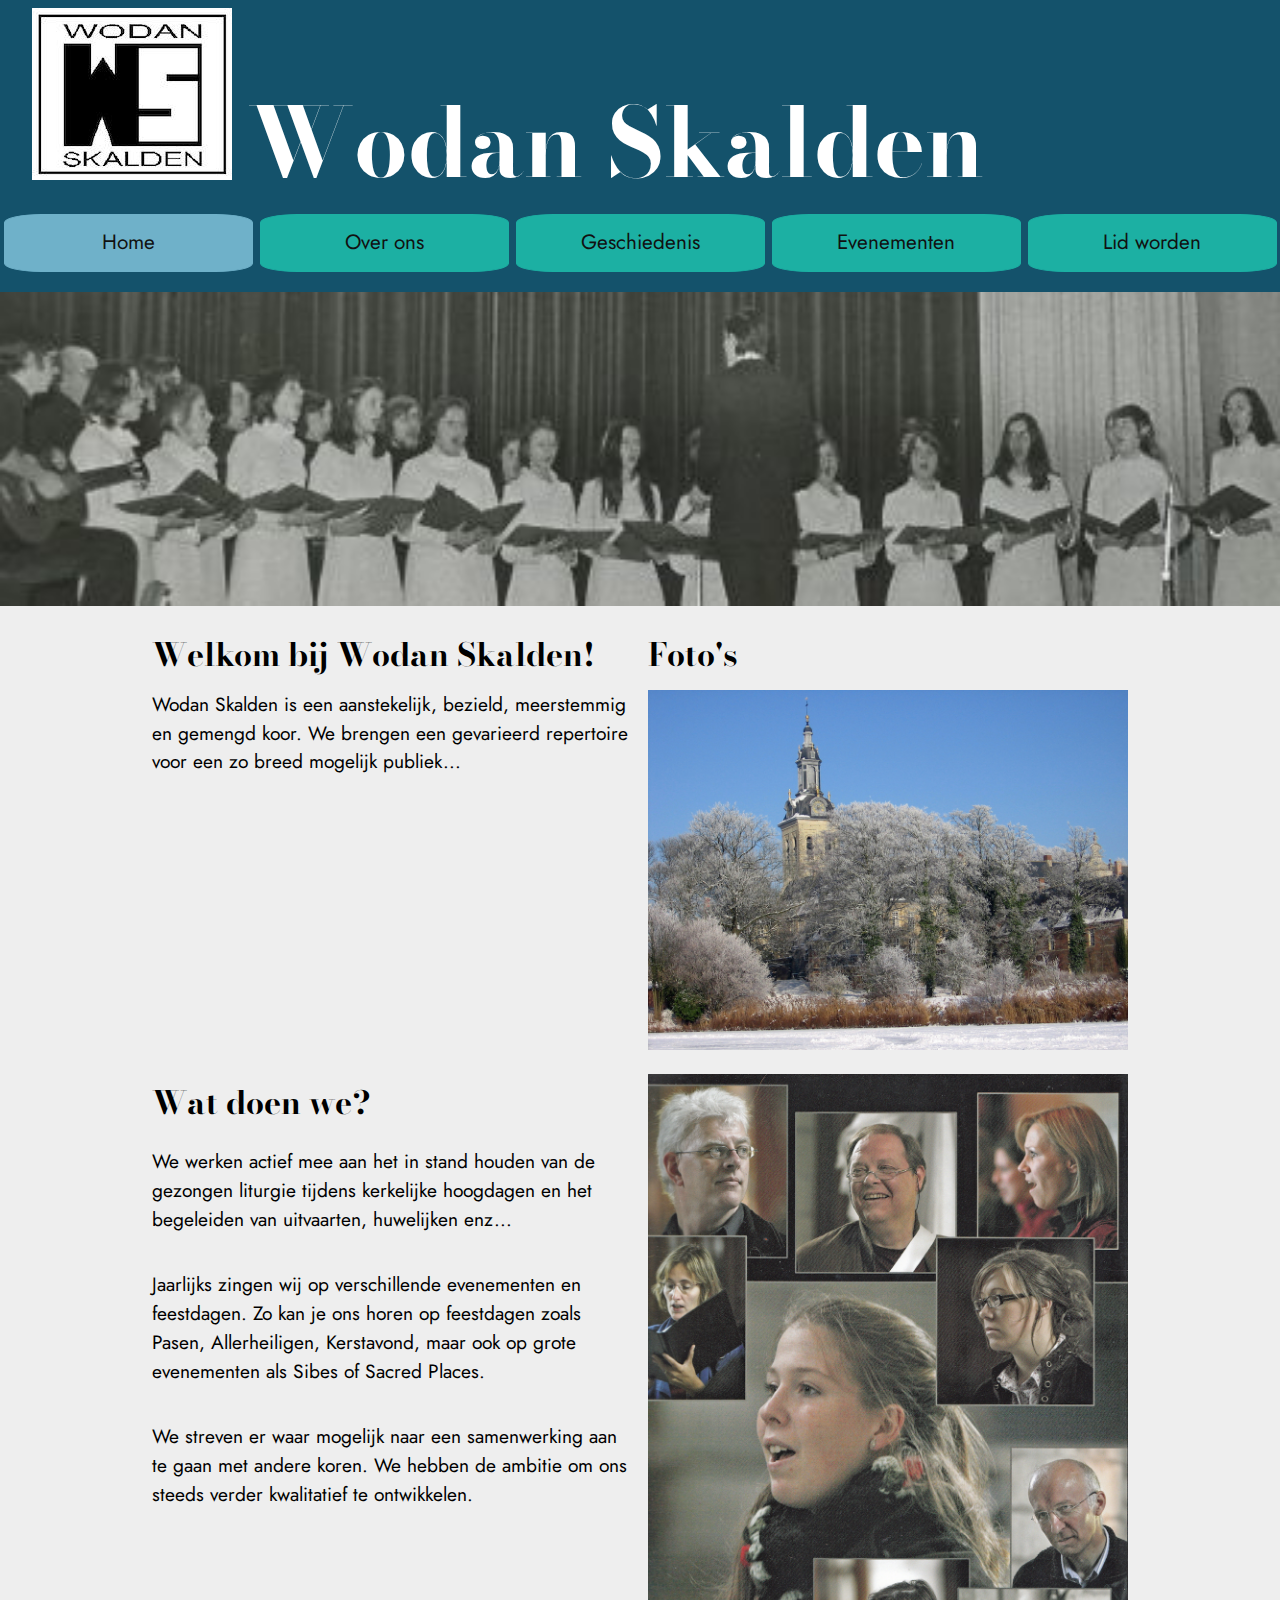
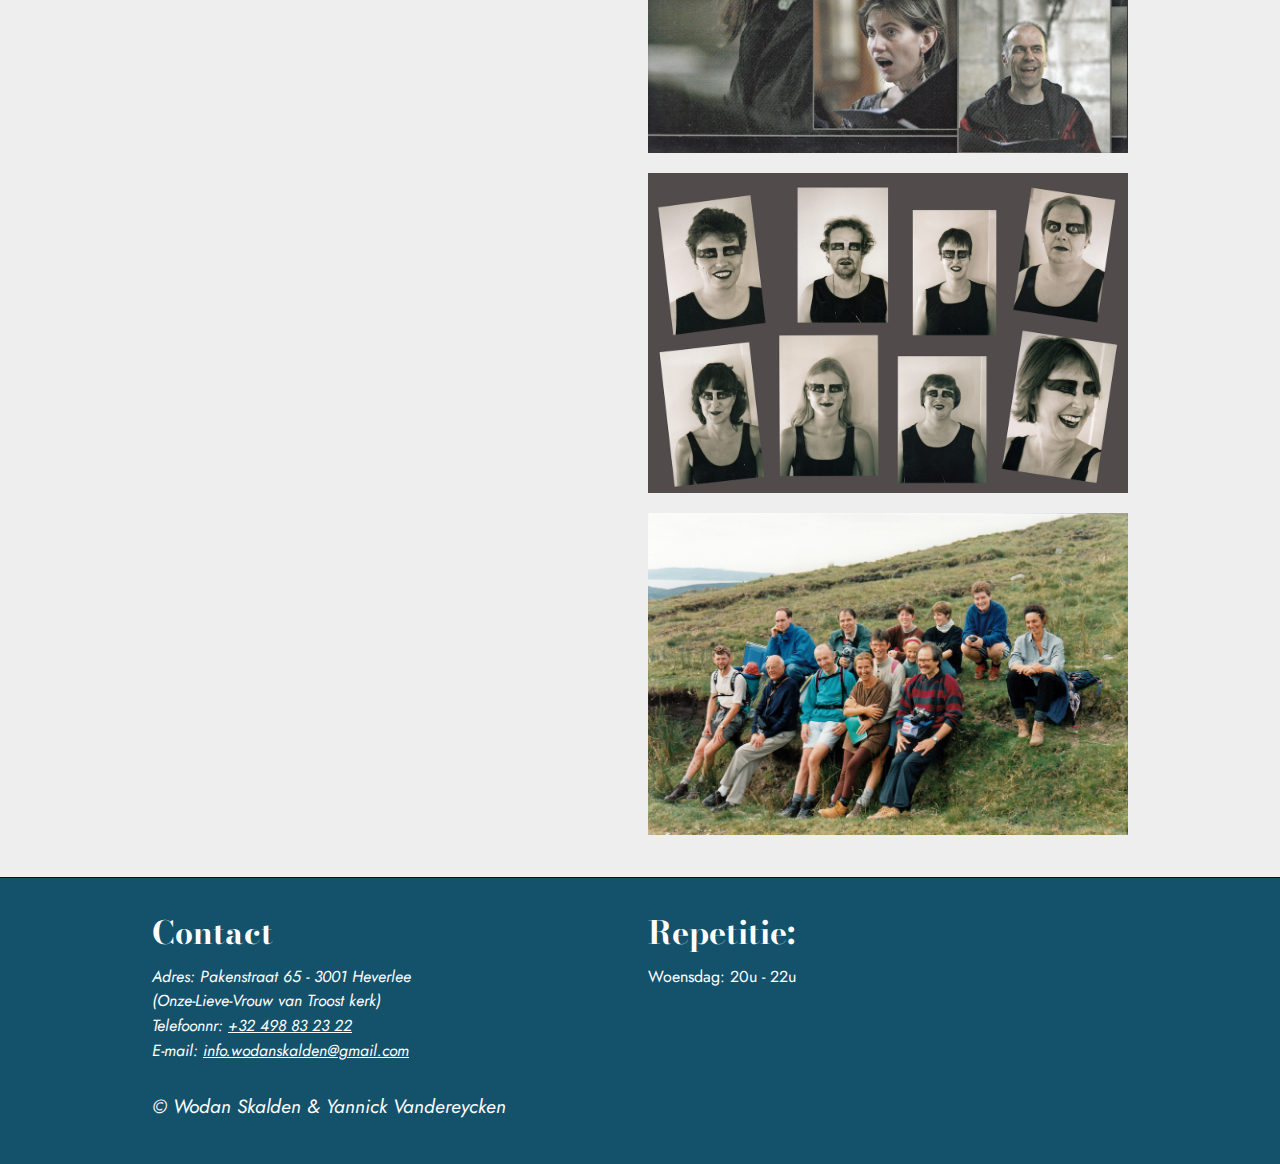
<file: index.html>
<!DOCTYPE html>
<html lang="nl">
<head>
    <meta charset="UTF-8">
    <meta name="viewport" content="width=device-width, initial-scale=1.0">
    <title>Wodan Skalden</title>
    <link rel="stylesheet" href="css/normalize.css">
    <link rel="stylesheet" href="css/webstyle.css">
    <link rel="preconnect" href="https://fonts.googleapis.com">
    <link rel="preconnect" href="https://fonts.gstatic.com" crossorigin>
    <link href="https://fonts.googleapis.com/css2?family=Bodoni+Moda:wght@700&family=Jost:ital,wght@0,400;0,600;1,400&display=swap"
          rel="stylesheet">
    <link rel="icon" href="images/favicon-32x32.png" type="image/x-icon">
</head>
<body>
<header>
    <section class="logotitle">
        <a href="index.html"><img src="images/logo.jpg" alt="logo Wodan Skalden"></a>
        <h1>Wodan Skalden</h1>
    </section>
    <nav>
        <ul>
            <li><a href="index.html" class="here">Home</a></li>
            <li><a href="koor.html">Over ons</a></li>
            <li><a href="geschiedenis.html">Geschiedenis</a></li>
            <li><a href="evenementen.html">Evenementen</a></li>
            <li><a href="lid.html">Lid worden</a></li>
        </ul>
    </nav>
</header>
<main id="home">
    <h2 id="banner"><img src="images/koor_banner.jpg" alt="banner koor"></h2>
    <div class="container">
        <article>
            <h3>Welkom bij Wodan Skalden!</h3>
            <p>Wodan Skalden is een aanstekelijk, bezield, meerstemmig en gemengd koor. We brengen een gevarieerd
                repertoire voor een zo breed mogelijk publiek...</p>
            <h3>Wat doen we?</h3>
            <p>We werken actief mee aan het in stand houden van de gezongen liturgie tijdens kerkelijke hoogdagen en
                het begeleiden van uitvaarten, huwelijken enz...</p>
            <p>Jaarlijks zingen wij op verschillende evenementen en feestdagen. Zo kan je ons horen op feestdagen zoals
                Pasen, Allerheiligen, Kerstavond, maar ook op grote evenementen als Sibes of Sacred Places.</p>
            <p>We streven er waar mogelijk naar een samenwerking aan te gaan met andere koren. We hebben de ambitie om
                ons steeds verder kwalitatief te ontwikkelen.</p>
        </article>
        <aside>
            <h3>Foto's</h3>
            <img src="images/kerk_besneeuwd.jpg" alt="Besneeuwde kerk">
            <img src="images/sacred_places_collage.jpg" alt="Koor collage foto">
            <img src="images/carmina_zwartwit.jpg" alt="Carmina Burana collage">
            <img src="images/reis_ierland.jpg" alt="Reis Ierland">
        </aside>
    </div>
</main>
<footer>
    <section class="container">
        <h3>Contact</h3>
        <address id="contact">
            <ul>
                <li>Adres: Pakenstraat 65 - 3001 Heverlee</li>
                <li>(Onze-Lieve-Vrouw van Troost kerk)</li>
                <li>Telefoonnr: <a href="tel:+32498832322">+32 498 83 23 22</a></li>
                <li>E-mail: <a href="mailto:info.wodanskalden@gmail.com">info.wodanskalden@gmail.com</a></li>
            </ul>
        </address>
        <h3>Repetitie:</h3>
        <div id="uren">
            <ul>
                <li>Woensdag: 20u - 22u</li>
            </ul>
        </div>
        <p id="copyright"><i>© Wodan Skalden & Yannick Vandereycken</i></p>
    </section>
</footer>
</body>
</html>
</file>
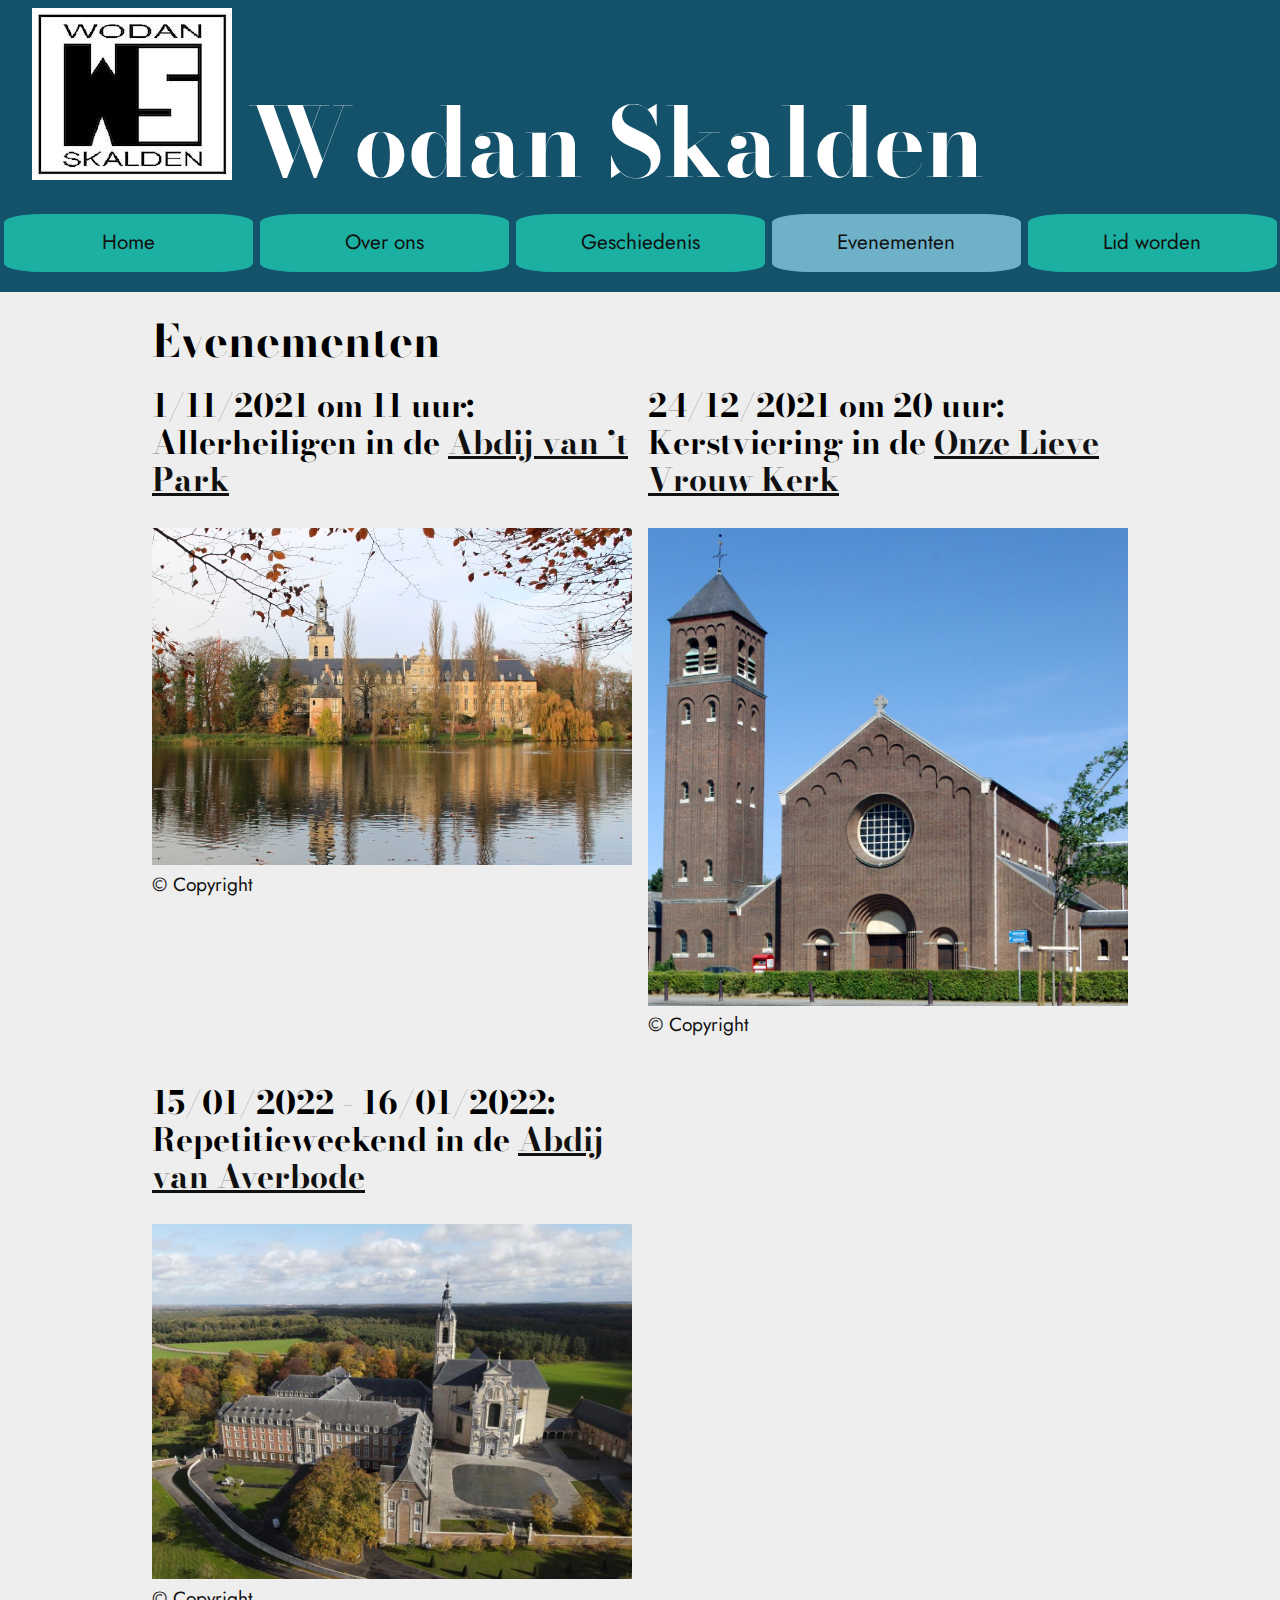
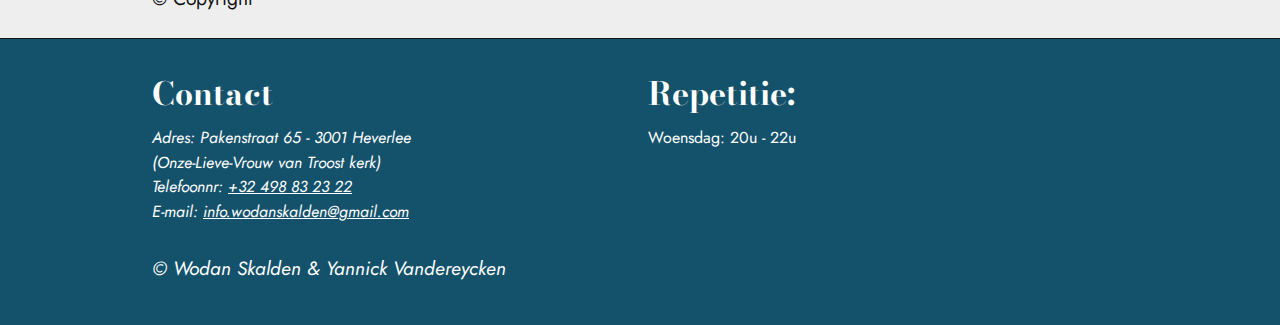
<file: evenementen.html>
<!DOCTYPE html>
<html lang="nl">
<head>
    <meta charset="UTF-8">
    <meta name="viewport" content="width=device-width, initial-scale=1.0">
    <title>Evenementen</title>
    <link rel="stylesheet" href="css/normalize.css">
    <link rel="stylesheet" href="css/webstyle.css">
    <link rel="preconnect" href="https://fonts.googleapis.com">
    <link rel="preconnect" href="https://fonts.gstatic.com" crossorigin>
    <link href="https://fonts.googleapis.com/css2?family=Bodoni+Moda:wght@700&family=Jost:ital,wght@0,400;0,600;1,400&display=swap"
          rel="stylesheet">
    <link rel="icon" href="images/favicon-32x32.png" type="image/x-icon">
</head>
<body>
<header>
    <section class="logotitle">
        <a href="index.html"><img src="images/logo.jpg" alt="logo Wodan Skalden"></a>
        <h1>Wodan Skalden</h1>
    </section>
    <nav>
        <ul>
            <li><a href="index.html">Home</a></li>
            <li><a href="koor.html">Over ons</a></li>
            <li><a href="geschiedenis.html">Geschiedenis</a></li>
            <li><a href="evenementen.html" class="here">Evenementen</a></li>
            <li><a href="lid.html">Lid worden</a></li>
        </ul>
    </nav>
</header>
<main>
    <section class="container">
        <h2>Evenementen</h2>
        <article id="evenementen">
            <figure><h3>1/11/2021 om 11 uur: Allerheiligen in de <a
                    href="https://www.visitleuven.be/abdijvanpark/adres-bereikbaarheid">Abdij van ’t Park</a></h3>
                <img src="images/abdij_van_het_park.jpg" alt="Abdij van het Park">
                <p class="fotocopyright"><a
                        href="https://www.toerismevlaamsbrabant.be/producten/bezoeken/bezienswaardigheden/abdij-van-park/">
                    © Copyright</a></p>
            </figure>
            <figure>
                <h3>24/12/2021 om 20 uur: Kerstviering in de <a
                        href="https://www.kerknet.be/kerk/o-l-vrouw-van-troost-kerk-heverlee">Onze Lieve Vrouw Kerk</a>
                </h3>
                <img src="images/Onze_Lieve_Vrouw_van_Troost_te_Heverlee.jpg" alt="Onze Lieve Vrouw van troost Kerk">
                <p class="fotocopyright"><a
                        href="https://nl.wikipedia.org/wiki/Onze-Lieve-Vrouw_van_Troost_(Heverlee)#/media/Bestand:Westgevel_Onze_Lieve_Vrouw_van_Troost_te_Heverlee.jpg">
                    © Copyright</a></p>
            </figure>
            <figure>
                <h3>15/01/2022 - 16/01/2022: Repetitieweekend in de <a href="https://www.abdijaverbode.be/contact/">Abdij
                    van Averbode</a></h3>
                <img src="images/abdij_van_averbode.jpg" alt="Abdij van Averbode">
                <p class="fotocopyright"><a href="https://www.abdijaverbode.be">© Copyright</a></p>
            </figure>
        </article>
    </section>
</main>
<footer>
    <section class="container">
        <h3>Contact</h3>
        <address id="contact">
            <ul>
                <li>Adres: Pakenstraat 65 - 3001 Heverlee</li>
                <li>(Onze-Lieve-Vrouw van Troost kerk)</li>
                <li>Telefoonnr: <a href="tel:+32498832322">+32 498 83 23 22</a></li>
                <li>E-mail: <a href="mailto:info.wodanskalden@gmail.com">info.wodanskalden@gmail.com</a></li>
            </ul>
        </address>
        <h3>Repetitie:</h3>
        <div id="uren">
            <ul>
                <li>Woensdag: 20u - 22u</li>
            </ul>
        </div>
        <p id="copyright"><i>© Wodan Skalden & Yannick Vandereycken</i></p>
    </section>
</footer>
</body>
</html>
</file>
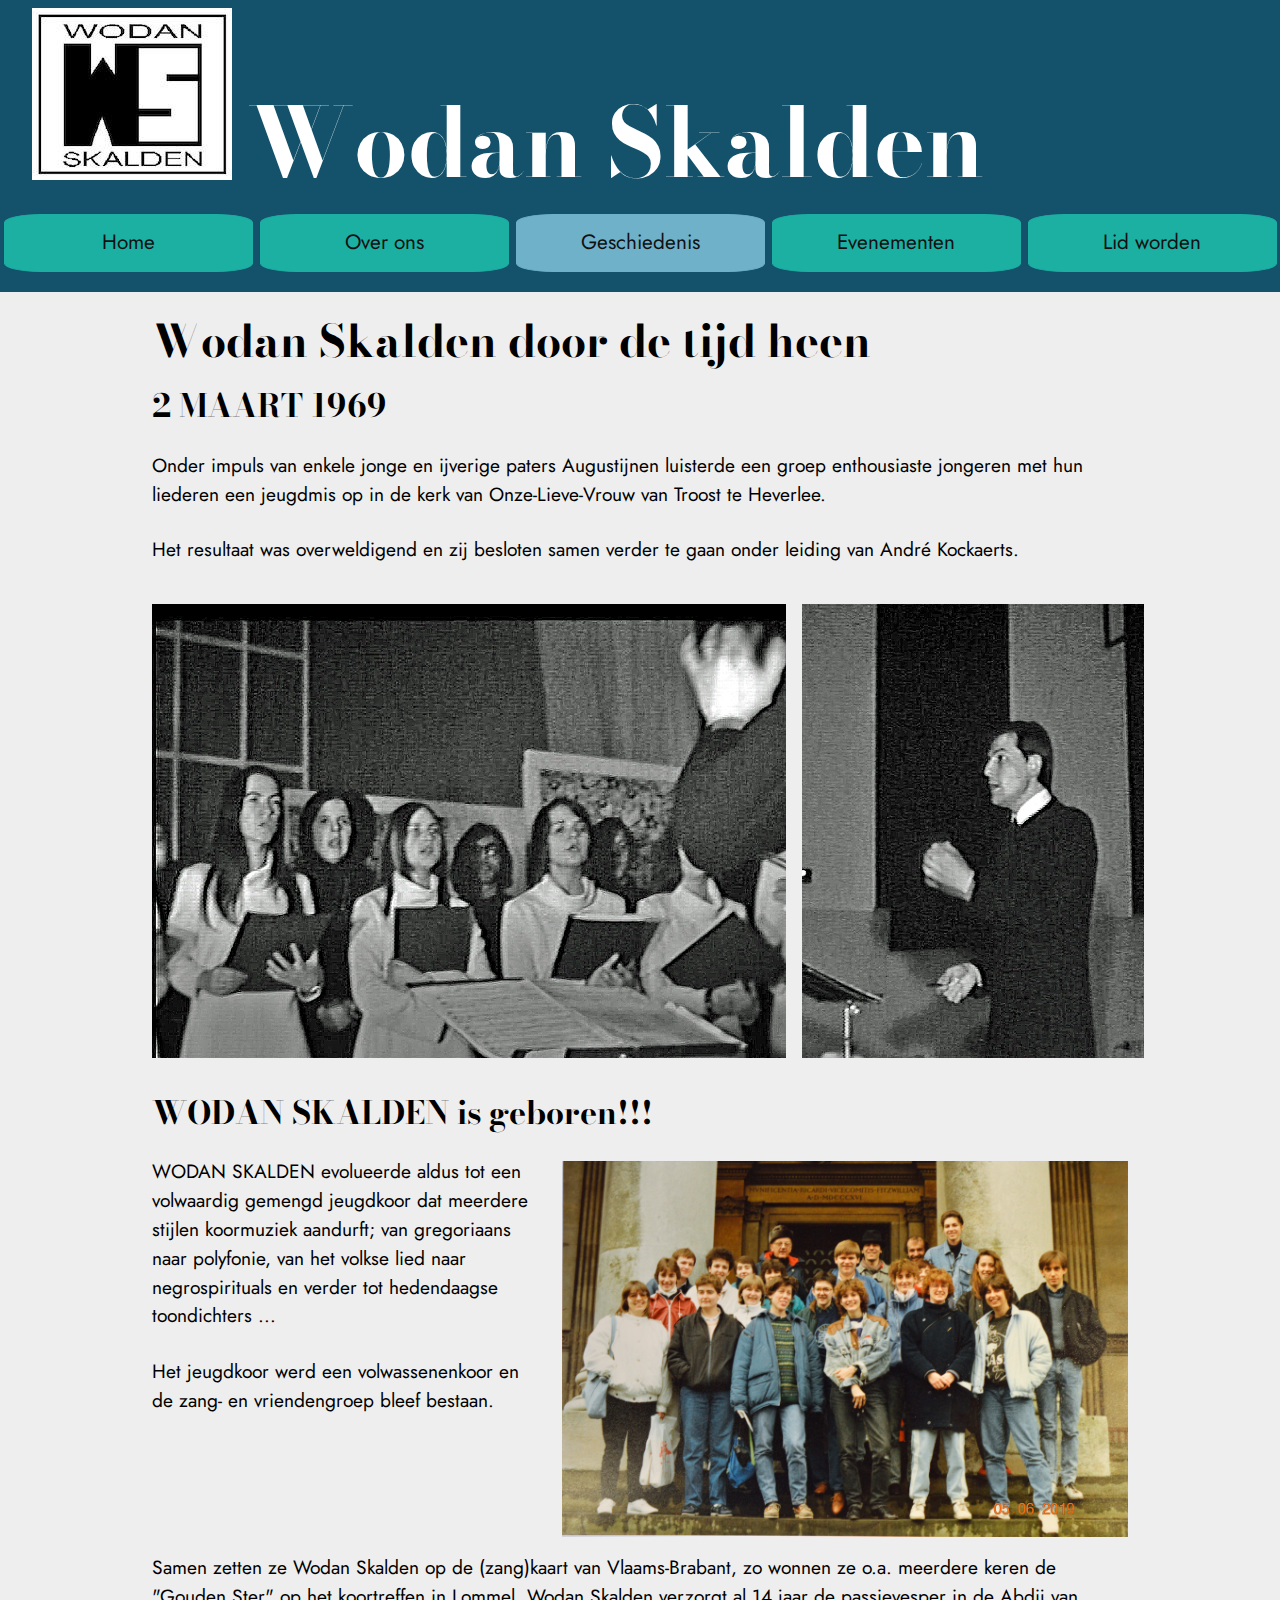
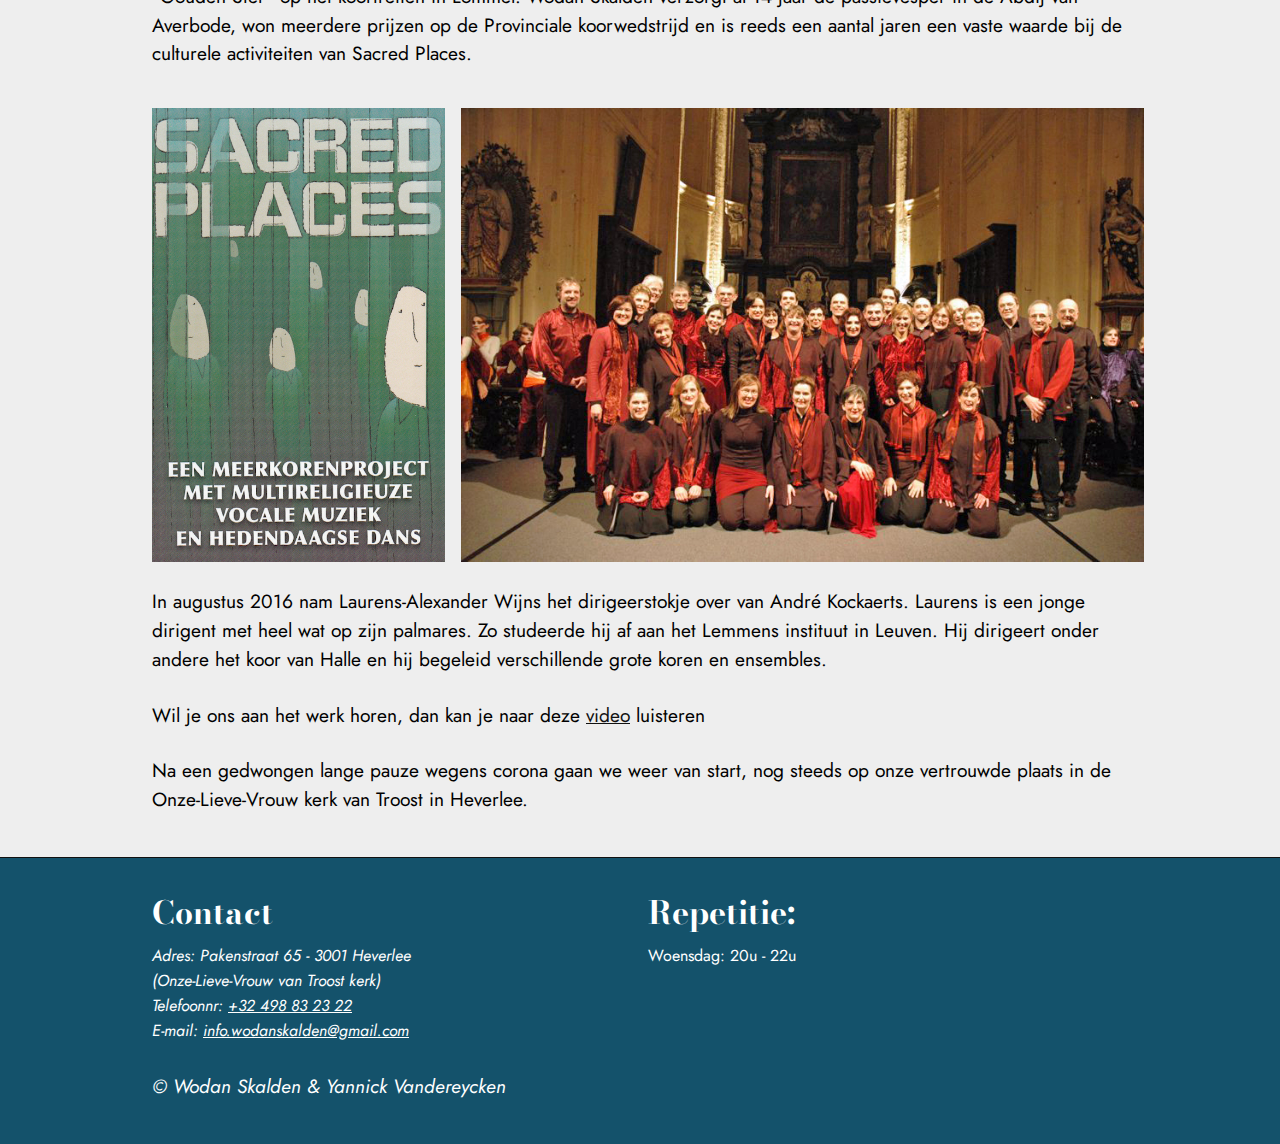
<file: geschiedenis.html>
<!DOCTYPE html>
<html lang="nl">
<head>
    <meta charset="UTF-8">
    <meta name="viewport" content="width=device-width, initial-scale=1.0">
    <title>Geschiedenis</title>
    <link rel="stylesheet" href="css/normalize.css">
    <link rel="stylesheet" href="css/webstyle.css">
    <link rel="preconnect" href="https://fonts.googleapis.com">
    <link rel="preconnect" href="https://fonts.gstatic.com" crossorigin>
    <link href="https://fonts.googleapis.com/css2?family=Bodoni+Moda:wght@700&family=Jost:ital,wght@0,400;0,600;1,400&display=swap"
          rel="stylesheet">
    <link rel="icon" href="images/favicon-32x32.png" type="image/x-icon">
</head>
<body>
<header>
    <section class="logotitle">
        <a href="index.html"><img src="images/logo.jpg" alt="logo Wodan Skalden"></a>
        <h1>Wodan Skalden</h1>
    </section>
    <nav>
        <ul>
            <li><a href="index.html">Home</a></li>
            <li><a href="koor.html">Over ons</a></li>
            <li><a href="geschiedenis.html" class="here">Geschiedenis</a></li>
            <li><a href="evenementen.html">Evenementen</a></li>
            <li><a href="lid.html">Lid worden</a></li>
        </ul>
    </nav>
</header>
<main>
    <section class="container">
        <h2>Wodan Skalden door de tijd heen</h2>
        <article>
            <h3>2 MAART 1969</h3>
            <p>Onder impuls van enkele jonge en ijverige paters Augustijnen luisterde een groep enthousiaste jongeren
                met hun liederen een jeugdmis op in de kerk van Onze-Lieve-Vrouw van Troost te Heverlee.</p>
            <p>Het resultaat was overweldigend en zij besloten samen verder te gaan onder leiding van André
                Kockaerts.</p>
            <figure class="fotos_geschiedenis">
                <img src="images/koor_1969.jpg" alt="Koor in 1969">
                <img src="images/koor_andre.jpg" alt="André Kockaerts" class="disappear">
            </figure>
            <h3>WODAN SKALDEN is geboren!!!</h3>
            <img src="images/koor_groepsfoto.jpg" alt="Koor groepsfoto" id="inlinefoto">
            <p>WODAN SKALDEN evolueerde aldus tot een volwaardig gemengd jeugdkoor dat meerdere stijlen koormuziek
                aandurft; van gregoriaans naar polyfonie, van het volkse lied naar negrospirituals en verder tot
                hedendaagse toondichters ...</p>
            <p>Het jeugdkoor werd een volwassenenkoor en de zang- en vriendengroep bleef bestaan.</p>
            <p class="clear">Samen zetten ze Wodan Skalden op de (zang)kaart van Vlaams-Brabant, zo wonnen ze o.a.
                meerdere keren de "Gouden Ster" op het koortreffen in Lommel. Wodan Skalden verzorgt al 14 jaar de
                passievesper in de Abdij van Averbode, won meerdere prijzen op de Provinciale koorwedstrijd en is reeds
                een aantal jaren een vaste waarde bij de culturele activiteiten van Sacred Places.</p>
            <figure class="fotos_geschiedenis sacred">
                <img src="images/sacred_places_poster.jpg" alt="Sacred Places poster" class="disappear">
                <img src="images/sacred_places_groepsfoto.jpg" alt="Sacred Places groepsfoto">
            </figure>
            <p>In augustus 2016 nam Laurens-Alexander Wijns het dirigeerstokje over van André Kockaerts.
                Laurens is een jonge dirigent met heel wat op zijn palmares. Zo studeerde hij af aan het Lemmens
                instituut in Leuven. Hij dirigeert onder andere het koor van Halle en hij begeleid verschillende grote
                koren en ensembles.</p>
            <p>Wil je ons aan het werk horen, dan kan je naar deze <a
                    href="https://www.youtube.com/watch?v=LHgxeylk6XU">video</a> luisteren</p>
            <p>Na een gedwongen lange pauze wegens corona gaan we weer van start, nog steeds op onze vertrouwde plaats
                in de Onze-Lieve-Vrouw kerk van Troost in Heverlee.</p>
        </article>
    </section>
</main>
<footer>
    <section class="container">
        <h3>Contact</h3>
        <address id="contact">
            <ul>
                <li>Adres: Pakenstraat 65 - 3001 Heverlee</li>
                <li>(Onze-Lieve-Vrouw van Troost kerk)</li>
                <li>Telefoonnr: <a href="tel:+32498832322">+32 498 83 23 22</a></li>
                <li>E-mail: <a href="mailto:info.wodanskalden@gmail.com">info.wodanskalden@gmail.com</a></li>
            </ul>
        </address>
        <h3>Repetitie:</h3>
        <div id="uren">
            <ul>
                <li>Woensdag: 20u - 22u</li>
            </ul>
        </div>
        <p id="copyright"><i>© Wodan Skalden & Yannick Vandereycken</i></p>
    </section>
</footer>
</body>
</html>
</file>
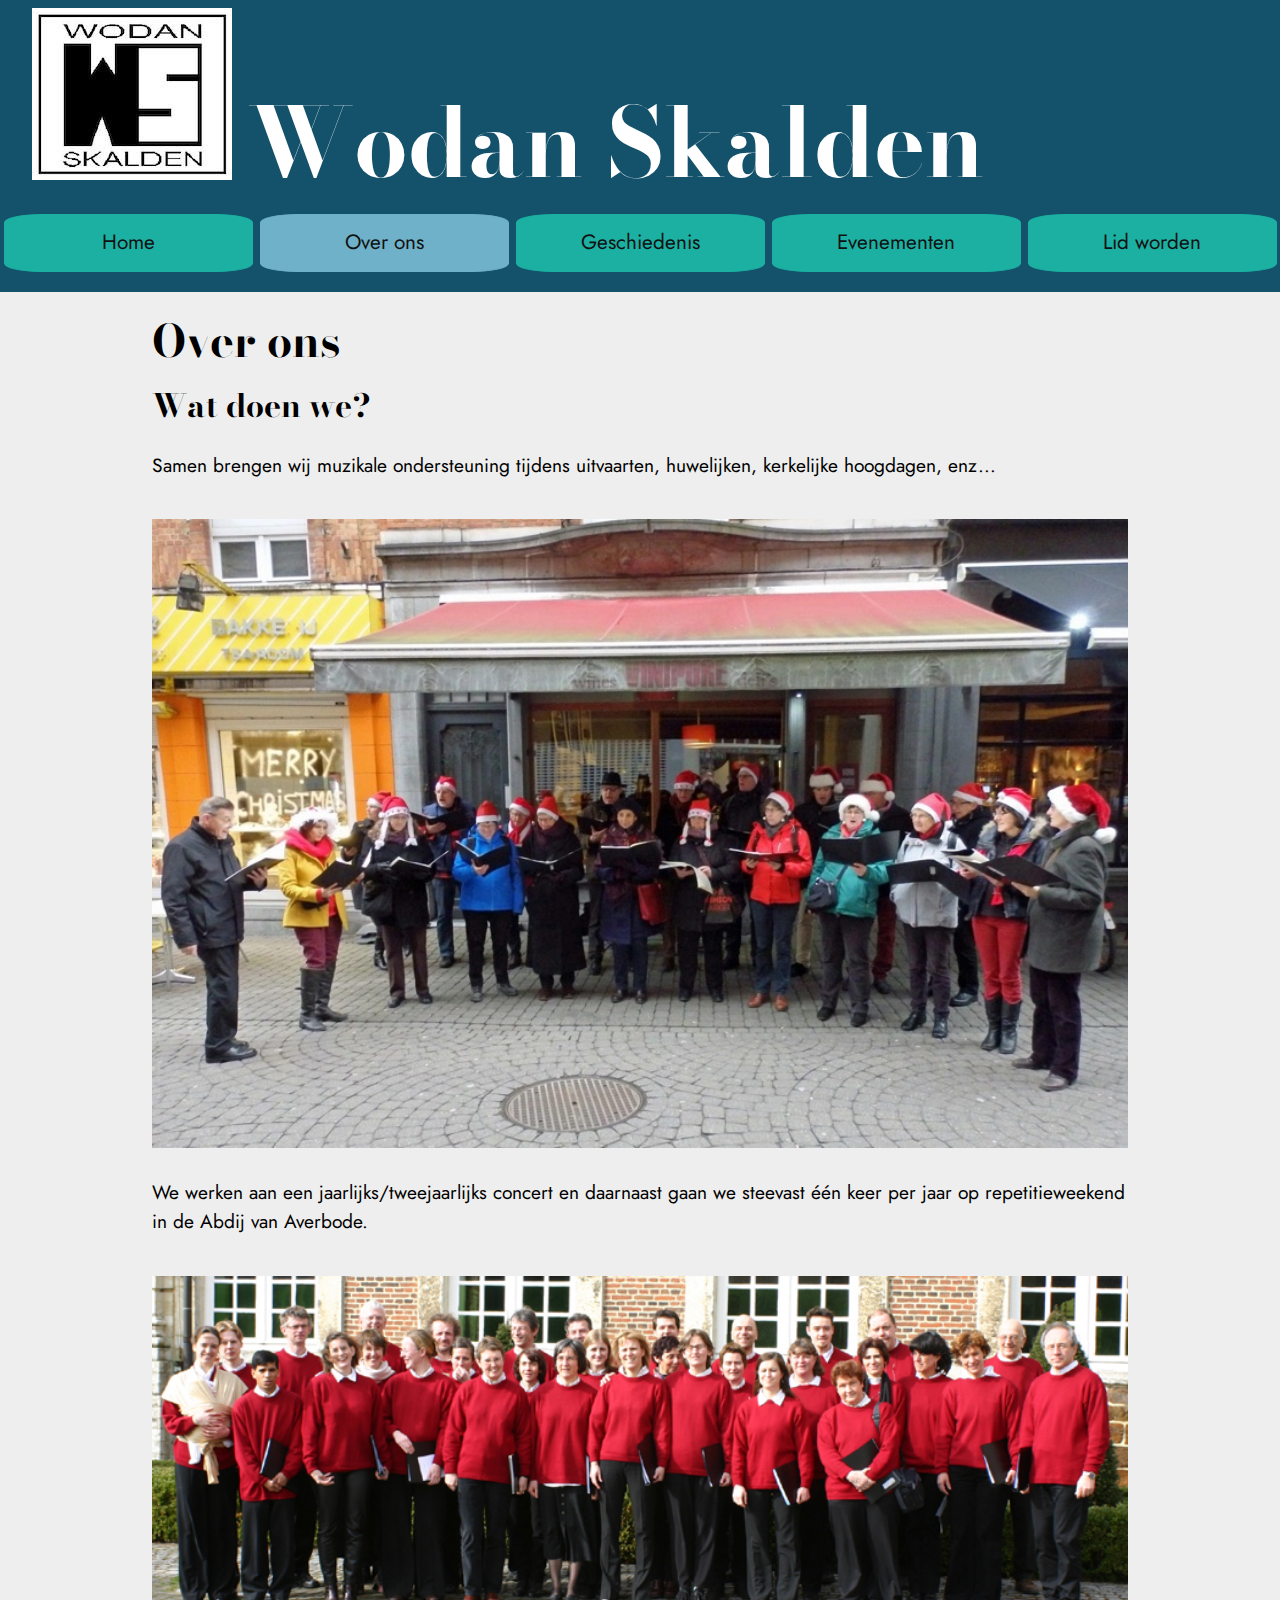
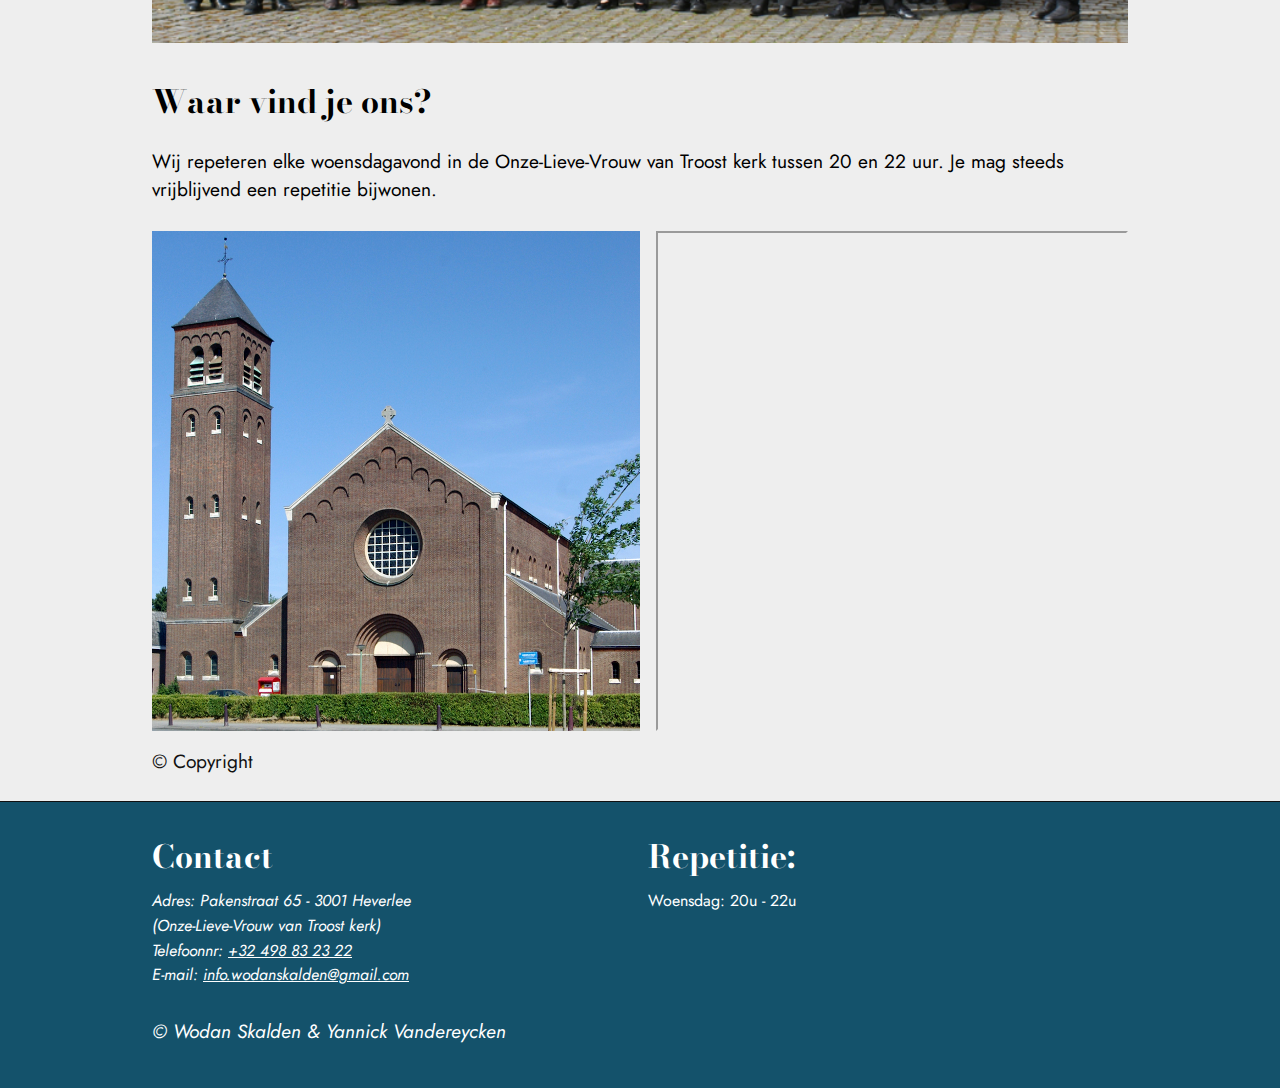
<file: koor.html>
<!DOCTYPE html>
<html lang="nl">
<head>
    <meta charset="UTF-8">
    <meta name="viewport" content="width=device-width, initial-scale=1.0">
    <title>Over ons</title>
    <link rel="stylesheet" href="css/normalize.css">
    <link rel="stylesheet" href="css/webstyle.css">
    <link rel="preconnect" href="https://fonts.googleapis.com">
    <link rel="preconnect" href="https://fonts.gstatic.com" crossorigin>
    <link href="https://fonts.googleapis.com/css2?family=Bodoni+Moda:wght@700&family=Jost:ital,wght@0,400;0,600;1,400&display=swap"
          rel="stylesheet">
    <link rel="icon" href="images/favicon-32x32.png" type="image/x-icon">
</head>
<body>
<header>
    <section class="logotitle">
        <a href="index.html"><img src="images/logo.jpg" alt="logo Wodan Skalden"></a>
        <h1>Wodan Skalden</h1>
    </section>
    <nav>
        <ul>
            <li><a href="index.html">Home</a></li>
            <li><a href="koor.html" class="here">Over ons</a></li>
            <li><a href="geschiedenis.html">Geschiedenis</a></li>
            <li><a href="evenementen.html">Evenementen</a></li>
            <li><a href="lid.html">Lid worden</a></li>
        </ul>
    </nav>
</header>
<main>
    <section class="container">
        <h2>Over ons</h2>
        <article>
            <h3>Wat doen we?</h3>
            <p>Samen brengen wij muzikale ondersteuning tijdens uitvaarten, huwelijken, kerkelijke hoogdagen, enz...</p>
            <img src="images/koor_kerst.jpg" alt="Koor tijdens Kerst">
            <p>We werken aan een jaarlijks/tweejaarlijks concert en daarnaast gaan we steevast één keer per jaar op
                repetitieweekend in de Abdij van Averbode.</p>
            <img src="images/koor_averbode.jpg" alt="Koor groepsfoto in Averbode">
            <h3>Waar vind je ons?</h3>
            <p>Wij repeteren elke woensdagavond in de Onze-Lieve-Vrouw van Troost kerk tussen 20 en 22 uur. Je mag
                steeds vrijblijvend een repetitie bijwonen.</p>
            <div class="locatie">
                <img src="images/Onze_Lieve_Vrouw_van_Troost_te_Heverlee.jpg" alt="Onze Lieve Vrouw van troost Kerk">
                <iframe class="map" width="500" height="500" id="gmap_canvas"
                        src="https://maps.google.com/maps?q=Parochiekerk%20van%20troost&amp;t=&amp;z=13&amp;ie=UTF8&amp;iwloc=&amp;output=embed"></iframe>
            </div>
            <p class="fotocopyright"><a
                    href="https://nl.wikipedia.org/wiki/Onze-Lieve-Vrouw_van_Troost_(Heverlee)#/media/Bestand:Westgevel_Onze_Lieve_Vrouw_van_Troost_te_Heverlee.jpg">
                © Copyright</a></p>
        </article>
    </section>
</main>
<footer>
    <section class="container">
        <h3>Contact</h3>
        <address id="contact">
            <ul>
                <li>Adres: Pakenstraat 65 - 3001 Heverlee</li>
                <li>(Onze-Lieve-Vrouw van Troost kerk)</li>
                <li>Telefoonnr: <a href="tel:+32498832322">+32 498 83 23 22</a></li>
                <li>E-mail: <a href="mailto:info.wodanskalden@gmail.com">info.wodanskalden@gmail.com</a></li>
            </ul>
        </address>
        <h3>Repetitie:</h3>
        <div id="uren">
            <ul>
                <li>Woensdag: 20u - 22u</li>
            </ul>
        </div>
        <p id="copyright"><i>© Wodan Skalden & Yannick Vandereycken</i></p>
    </section>
</footer>
</body>
</html>
</file>
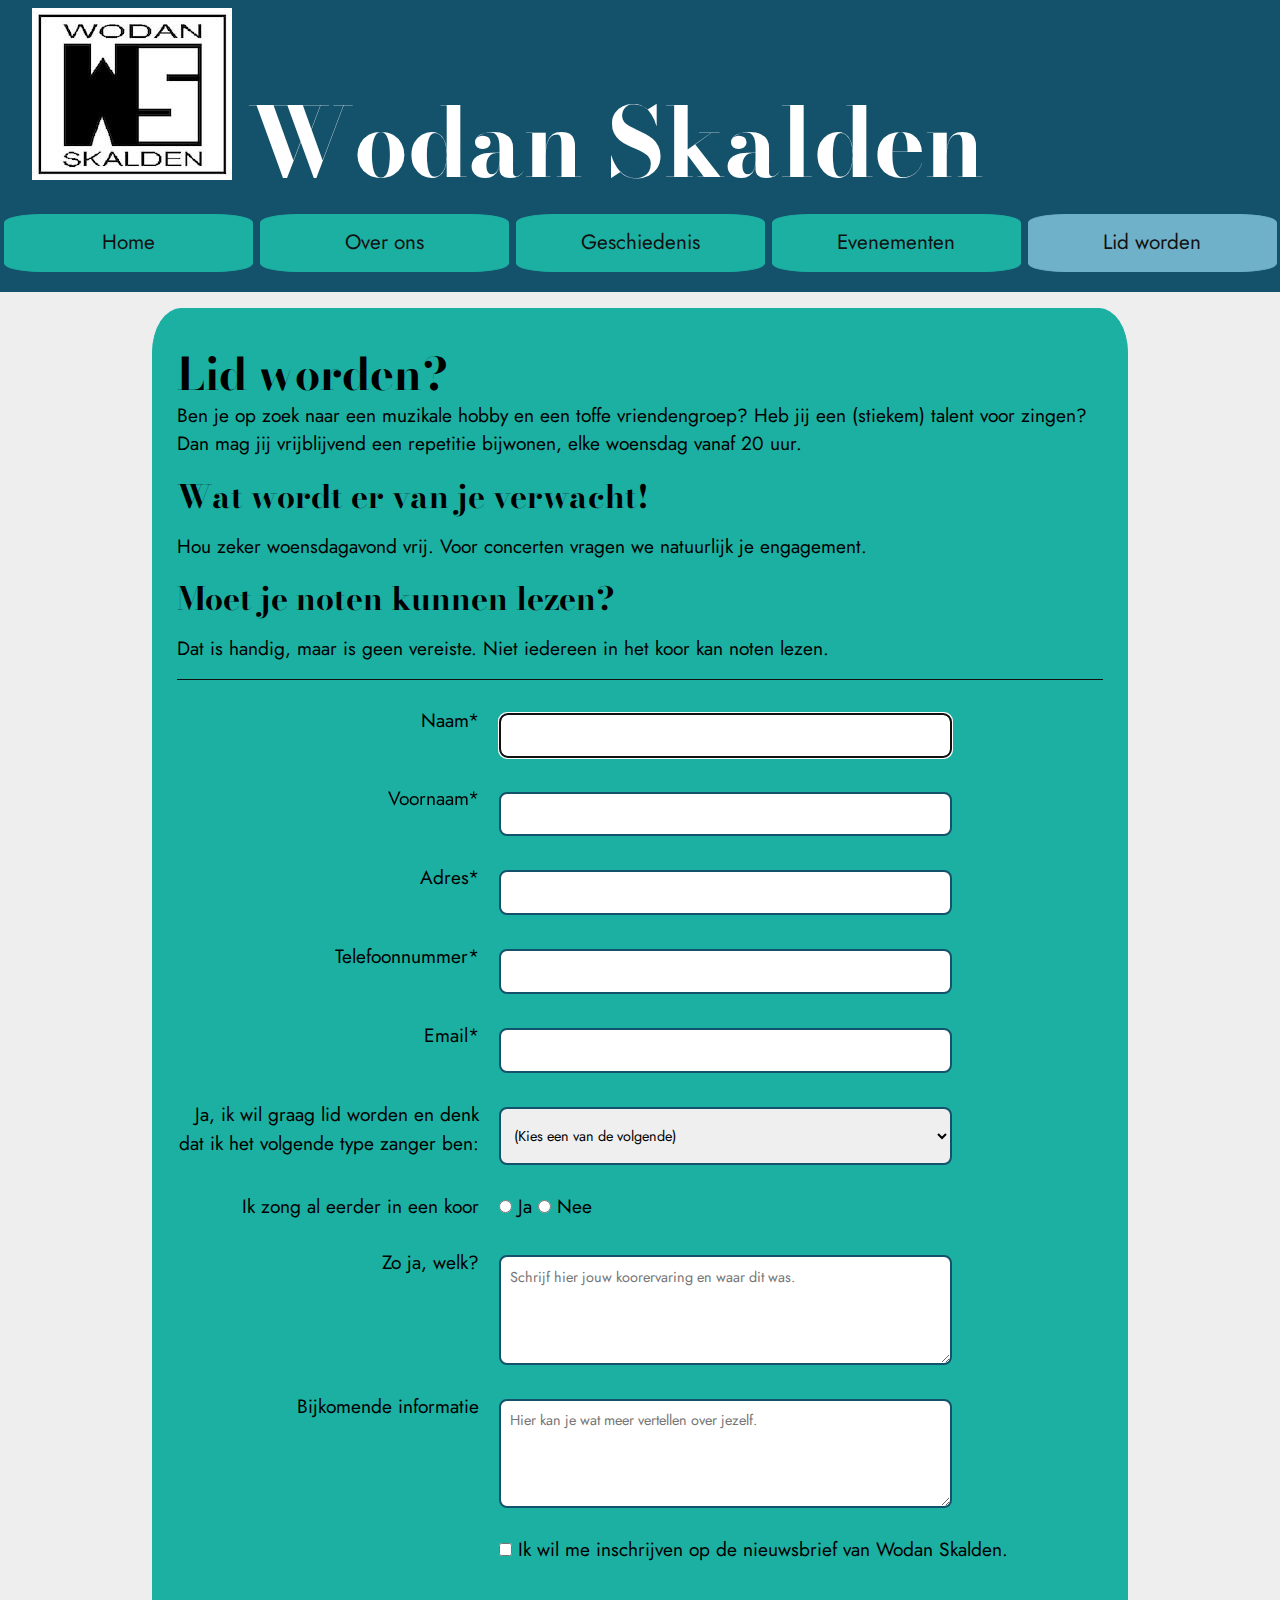
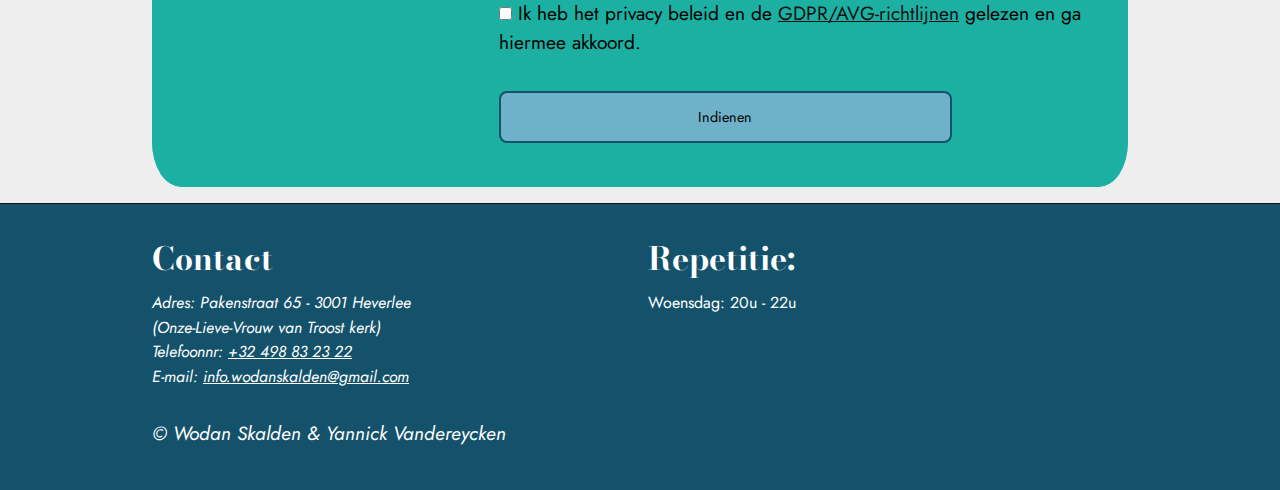
<file: lid.html>
<!DOCTYPE html>
<html lang="nl">
<head>
    <meta charset="UTF-8">
    <meta name="viewport" content="width=device-width, initial-scale=1.0">
    <title>Lid worden</title>
    <link rel="stylesheet" href="css/normalize.css">
    <link rel="stylesheet" href="css/webstyle.css">
    <link rel="preconnect" href="https://fonts.googleapis.com">
    <link rel="preconnect" href="https://fonts.gstatic.com" crossorigin>
    <link href="https://fonts.googleapis.com/css2?family=Bodoni+Moda:wght@700&family=Jost:ital,wght@0,400;0,600;1,400&display=swap"
          rel="stylesheet">
    <link rel="icon" href="images/favicon-32x32.png" type="image/x-icon">
</head>
<body>
<header>
    <section class="logotitle">
        <a href="index.html"><img src="images/logo.jpg" alt="logo Wodan Skalden"></a>
        <h1>Wodan Skalden</h1>
    </section>
    <nav>
        <ul>
            <li><a href="index.html">Home</a></li>
            <li><a href="koor.html">Over ons</a></li>
            <li><a href="geschiedenis.html">Geschiedenis</a></li>
            <li><a href="evenementen.html">Evenementen</a></li>
            <li><a href="lid.html" class="here">Lid worden</a></li>
        </ul>
    </nav>
</header>
<main>
    <article id="form" class="container">
        <h2>Lid worden?</h2>
        <p>Ben je op zoek naar een muzikale hobby en een toffe vriendengroep? Heb jij een (stiekem) talent voor
            zingen? Dan mag jij vrijblijvend een repetitie bijwonen, elke woensdag vanaf 20 uur.</p>
        <h3>Wat wordt er van je verwacht!</h3>
        <p>Hou zeker woensdagavond vrij. Voor concerten vragen we natuurlijk je engagement.</p>
        <h3>Moet je noten kunnen lezen?</h3>
        <p>Dat is handig, maar is geen vereiste. Niet iedereen in het koor kan noten lezen.</p>
        <form action="#">
            <p><label for="naam">Naam*</label><input type="text" id="naam" required autofocus></p>
            <p><label for="voorNaam">Voornaam*</label><input type="text" id="voorNaam" required></p>
            <p><label for="adres">Adres*</label><input type="text" id="adres" required></p>
            <p><label for="telefoonnummer">Telefoonnummer*</label><input type="tel" id="telefoonnummer" required></p>
            <p><label for="email">Email*</label><input type="email" id="email" required></p>
            <p><label for="zangtype">Ja, ik wil graag lid worden en denk dat ik het volgende type zanger ben:</label>
                <select id="zangtype" name="zangtype">
                    <option value="geen">(Kies een van de volgende)</option>
                    <option value="sopraan">Sopraan</option>
                    <option value="alt">Alt</option>
                    <option value="tenor">Tenor</option>
                    <option value="bas">Bas</option>
                </select>
            </p>
            <p><span>Ik zong al eerder in een koor</span><span class="buttons">
                <input type="radio" id="ja" name="zangervaring" value="ja" required><label for="ja">Ja</label>
                <input type="radio" id="nee" name="zangervaring" value="nee"><label for="nee">Nee</label>
            </span></p>
            <p><label for="textarea">Zo ja, welk?</label>
                <textarea id="textarea" placeholder="Schrijf hier jouw koorervaring en waar dit was."
                          rows="4"></textarea>
            </p>
            <p><label for="informatie">Bijkomende informatie</label>
                <textarea id="informatie"
                          placeholder="Hier kan je wat meer vertellen over jezelf." rows="4"></textarea>
            </p>
            <p class="long buttons"><label for="emails"><input type="checkbox" id="emails">Ik wil me inschrijven op de
                nieuwsbrief van Wodan Skalden.</label></p>
            <p class="long buttons"><label for="privacy"><input type="checkbox" id="privacy" required>Ik heb het privacy
                beleid en de
                <a href="https://ec.europa.eu/info/law/law-topic/data-protection/data-protection-eu_nl">GDPR/AVG-richtlijnen</a>
                gelezen en ga hiermee akkoord.</label></p>
            <p><input type="submit" id="verstuur" value="Indienen"></p>
        </form>
    </article>
</main>
<footer>
    <section class="container">
        <h3>Contact</h3>
        <address id="contact">
            <ul>
                <li>Adres: Pakenstraat 65 - 3001 Heverlee</li>
                <li>(Onze-Lieve-Vrouw van Troost kerk)</li>
                <li>Telefoonnr: <a href="tel:+32498832322">+32 498 83 23 22</a></li>
                <li>E-mail: <a href="mailto:info.wodanskalden@gmail.com">info.wodanskalden@gmail.com</a></li>
            </ul>
        </address>
        <h3>Repetitie:</h3>
        <div id="uren">
            <ul>
                <li>Woensdag: 20u - 22u</li>
            </ul>
        </div>
        <p id="copyright"><i>© Wodan Skalden & Yannick Vandereycken</i></p>
    </section>
</footer>
</body>
</html>
</file>
<file: css/webstyle.css>
/* Yannick Vandereycken r0663460 */
/* Kleuren in variabelen om makkelijk aan te passen voor contrastwijzigingen enz */
:root {
    --background: #14526B;
    --colorbox: #1CB0A3;
    --colorhighlight: #6FB1C9;
    --white: #FFFFFF;
    --grey: #eeeeee;
    --black: #111111;
}

/* Stijl resetten om met een clean slate te beginnen en border box om correcter te dimensioneren*/
* {
    margin: 0;
    padding: 0;
    box-sizing: border-box;
}

/* Font van de tekst met een standaard backup-font  */
html {
    font-family: 'Jost', sans-serif, Georgia, serif;
}

/* Font van de headers aanpassen met een serif font */
h1, h2, h3, h4 {
    font-family: 'Bodoni Moda', serif;
}

/* Headers hun grootte en eventuele padding geven */
h1 {
    font-size: 3.2rem;
}

h2 {
    font-size: 2.8rem;
    padding-top: 1.5rem;
}

h3 {
    font-size: 2rem;
    padding-top: 1.3rem;
    padding-bottom: 1rem;
}

h4 {
    font-size: 1.5rem;
}

/* Achtergrondkleur van de header */
header {
    background-color: var(--background);
}

/*  Logo en titel in een flex zodat dit makkelijker aanpast voor groot en klein scherm
    En zo aangepast dat de onderkant van de titel en het logo overeen komen */
header .logotitle {
    display: flex;
    align-items: flex-end;
    width: 95%;
    margin: 0 auto;
    padding-top: .5em;
}

header .logotitle h1 {
    margin: 0;
    font-size: 3rem;
    line-height: 1.2;
    color: var(--white);
    align-self: flex-end;
}

header .logotitle img {
    max-width: 150px;
    margin-right: 1em;
    margin-bottom: 11px;
    display: block;
    vertical-align: bottom;
}

nav {
    padding: .1em 0;
}

/* Navigatie in flex zodat dit vertical is in mobile en horizontal in desktop */
nav ul {
    display: flex;
    flex-direction: column;
    align-items: center;
    margin: 1em 0;
}

nav ul li {
    display: block;
    color: var(--black);
    text-align: center;
    font-size: .8em;
    width: 95%;
}

/* Mooi afgeronde borders aan de links naar de andere pagina's en display block zodat heel het vak klikbaar is */
nav ul li a {
    color: var(--black);
    font-size: 1.3rem;
    text-decoration: none;
    display: block;
    background-color: var(--colorbox);
    border: 1px solid var(--colorbox);
    margin-right: 3px;
    margin-bottom: 3px;
    padding: 1rem 0;
    border-radius: 15% 15%;
}

/* Kleuren en onderlijning van de links aanpassen */
nav a:visited {
    color: var(--black);
}

nav a:hover {
    text-decoration: underline;
}

nav a.here {
    background-color: var(--colorhighlight);
    border: 1px solid var(--colorhighlight);
}

/* Max breedte instellen zodat het niet te breed wordt in desktop en margin auto voor te centreren */
.container {
    width: 90%;
    max-width: 61rem;
    margin: 0 auto;
}

body {
    margin: 0 auto;
    background-color: var(--grey);
}

article, address, div, aside {
    padding-bottom: 1em;
}

/* Tekst iets groter maken voor leesbaarheid en een beetje spatie tussen de verschillende segmenten voor esthetiek */
p {
    margin-top: .5em;
    margin-bottom: 1.4em;
    line-height: 1.5;
    font-size: 1.2rem;
}

/* De banner over de hele breedte */
main#home h2, h2 > img {
    width: 100%;
    padding-top: 0;
}

/* Foto's volledige breedte van de container geven en een beetje ruimte tussen de volgende en vorige elementen */
main aside img {
    width: 100%;
    padding: 10px 0;
}

main article img {
    width: 100%;
    margin-top: .8em;
    margin-bottom: 1em;
}

/* Extra foto's laten verdwijnen in smaller scherm, omdat deze te lang zijn hiervoor */
.disappear {
    display: none;
}

/* Foto's en copyright dichter bij elkaar zetten */
#evenementen img {
    margin-bottom: 0;
}

p.fotocopyright a {
    text-decoration: none;
}

p.fotocopyright {
    margin: 0 0 .5em;
}

/* Kerkfoto een klein beetje marge geven onderaan voor mobile */
main div.locatie img {
    width: 100%;
    margin-bottom: 1rem;
}

/* Google map centeren */
main iframe {
    margin: auto;
    display: block;
    width: 100%;
}

/* Links zwart maken zodat deze niet blauw/paars zijn */
main a, main a:visited {
    color: var(--black);
}

/* Formulier in zelfde box steken als navigatie elementen */
#form {
    background-color: var(--colorbox);
    border: 1px solid var(--colorbox);
    margin: 1em auto;
    padding: 1rem 0;
    border-radius: 3%;
}

#form > h2, #form > h3, #form > form, #form > p, #form > figure {
    width: 95%;
    margin: 0 auto;
}

#form > form {
    margin-top: 1em;
    padding-top: 1em;
    border-top: 1px solid var(--black);
}

#form label {
    margin-bottom: .5rem;
}

/* Input vakken een border geven, accessible maken en iets breder/hoger maken dan de tekst die erin komt */
#form select, input, textarea {
    display: block;
    line-height: 1.5em;
    border: 2px solid var(--background);
    border-radius: .5rem;
    width: 100%;
    font-size: .9rem;
    padding: .6rem;
    margin-top: .5em;
}

#form select {
    width: auto;
}

#form select#zangtype {
    width: 100%;
}

/* Tekst naast aanvinkvakjes zetten */
#form label#emails, label#privacy {
    display: inline;
}

/* Tekst naast radiobuttons en elkaar zetten */
input[type="radio"] + label, input[type="radio"] {
    display: inline;
    width: auto;
    margin-left: .4rem;
}

input[type="radio"] {
    margin-left: 0;
}

input[type="checkbox"] + label, input[type="checkbox"] {
    display: inline;
    width: auto;
    margin-right: .4rem;
}

/* Verstuurknop volledig breedte geven en een achtergrondkleur die hetzelfde is als die van de huidige pagina aanduiding */
input#verstuur {
    margin: auto;
    width: 100%;
    line-height: 2em;
    background-color: var(--colorhighlight);
}

/* Footer dezelfde achtergrondkleur geven als de header en een zwarte streep erboven */
footer {
    display: flex;
    flex-direction: column;
    border-top: 1px solid var(--black);
    background-color: var(--background);
    color: var(--white);
    padding: 1em 0;
}

footer h3, footer h4 {
    padding-bottom: .5em;
}

/* Lijst van adres telefoonnr... de bolletjes weglaten */
footer ul li {
    list-style: none;
    padding-bottom: .4em;
}

/* Linken (telefoonnr en email) wit maken zodat deze niet blauw/paars zijn */
footer a, a:visited {
    color: var(--white);
}

/* Instellingen voor middelbreed scherm */
@media screen and (min-width: 700px) {
    body {
        width: 100%;
    }

    /* Navigatie horizontaal zetten */
    nav ul {
        flex-direction: row;
    }

    nav li {
        margin-left: .3em;
    }

    /* Kerkfoto en google map naast elkaar zetten */
    main div.locatie {
        display: flex;
        flex: 1 1 50%;
    }

    main div.locatie img {
        width: 50%;
    }

    main div.locatie iframe {
        width: 50%;
    }

    main div.locatie iframe {
        flex-basis: 50%;
    }

    main div.locatie img {
        margin: 0 1rem 0 0;
    }

    /* contactinfo en repetitie naast elkaar zetten in een grid met de copyright nog steeds onderaan */
    footer .container {
        display: grid;
        grid-template-columns: 1fr 1fr;
        gap: 0 1em;
    }

    footer h3 {
        grid-row: 1;
    }

    footer #contact, #uren {
        grid-row: 2;
    }

    footer #copyright {
        grid-row: 3;
    }
}

/* Instellingen voor breed scherm */
@media screen and (min-width: 1200px) {
    body {
        width: 100%;
    }

    /* Logo en titel nog iets groter maken voor breder scherm */
    header .logotitle img {
        max-width: 200px;
        margin-bottom: 16px;
    }

    header .logotitle h1 {
        font-size: 6rem;
        line-height: 1.1;
    }

    /* Een max hoogte geven zodat de banner niet te veel van het scherm inneemt */
    main#home #banner img {
        height: 7em;
    }

    /* De homepagina een grid maken zodat de tekst en fotos naast elkaar staan */
    main#home div {
        display: grid;
        grid-template-columns: 1fr 1fr;
        gap: 0 1em;
        align-items: start;
    }

    main#home article {
        grid-column: 1;
        align-self: start;
    }

    main#home article, main#home aside {
        display: grid;
        grid-template-rows: 4rem 24rem;
    }

    main#home article h3:first-child, main#home article p:first-child, main#home aside img:first-child {
        grid-row: 1;
    }

    main#home aside {
        grid-column: 2;
    }

    /* In de geschiedenis de 2 fotos naast elkaar zetten */
    main figure.fotos_geschiedenis img:first-child {
        width: 65%;
    }

    main figure.fotos_geschiedenis img:last-child {
        width: 35%;
    }

    main figure.fotos_geschiedenis {
        display: flex;
        flex: 1 1 65%;
    }

    main figure.fotos_geschiedenis img:last-child {
        margin-left: 1em;
        flex-basis: 35%;
    }

    /* In de geschiedenis de 2 laaste fotos naast elkaar zetten */
    main figure.sacred img:first-child {
        width: 30%;
    }

    main figure.sacred img:last-child {
        width: 70%;
    }

    main figure.sacred img:first-child {
        flex-basis: 30%;
    }

    main figure.sacred img:last-child {
        flex-basis: 70%;
    }

    /* De foto floaten zodat deze rechts in de tekst staat */
    main img#inlinefoto {
        float: right;
        width: 58%;
        margin-left: 1em;
    }

    /* De 3e paragraaf naast de inline foto eronder zetten */
    main p.clear {
        clear: both;
    }

    /* De 2 hoge fotos die er niet waren in mobile tonen */
    .disappear {
        display: block;
    }

    /* De evenementen mooi tonen in een grid */
    article#evenementen {
        display: grid;
        grid-template-columns: 1fr 1fr;
        gap: 1em;
    }

    /* De oneven elementen worden in de 1e kolom gezet */
    article#evenementen figure:nth-of-type(2n+1) {
        grid-column: 1;
    }

    /* De even elementen worden in de 2e kolom gezet */
    article#evenementen figure:nth-of-type(2n) {
        grid-column: 2;
    }

    /* Het formulier maken de het in twee kolommen (tekst en input) naast elkaar is ipv onder elkaar */
    #form form p {
        display: grid;
        grid-template-columns: 1fr 2fr;
        gap: 1em;
    }

    /* Tekst rechts uitlijnen voor duidelijkheid */
    #form form p {
        text-align: right;
    }

    /* De knoppen links uitlijnen zodat dit allemaal samenkomt in de middelste as */
    #form form .buttons {
        text-align: left;
    }

    #form input, textarea {
        grid-column: 2;
    }

    #form select, input, textarea {
        width: 75%;
    }

    #form p.long label {
        grid-column: 2;
    }

    #form select#zangtype {
        width: 75%;
    }

    input#verstuur {
        margin: 0;
        width: 75%;
    }
}

@media screen and (max-width: 370px) {
    header .logotitle h1 {
        font-size: 2rem;
        line-height: 1.4;
    }
}
</file>
